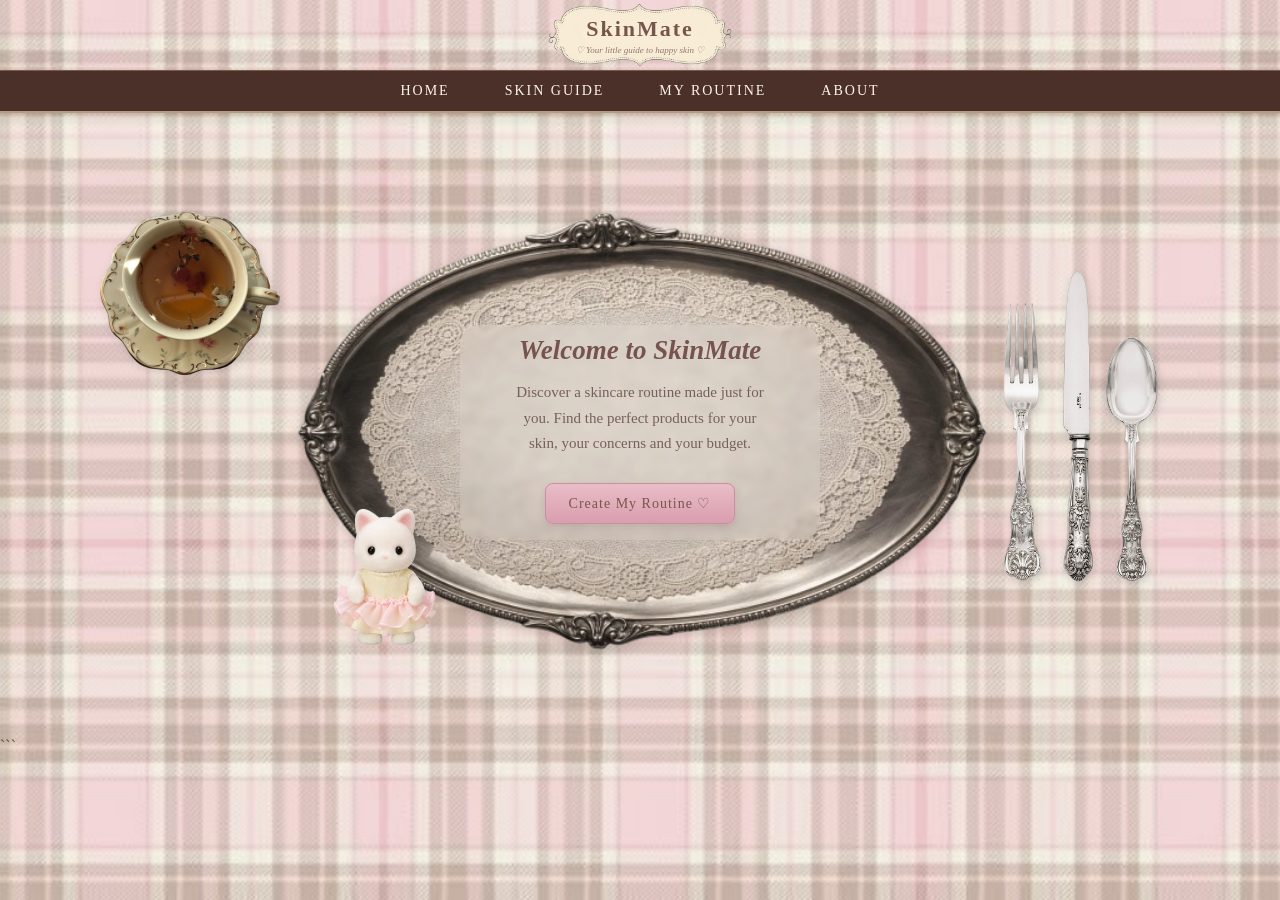
<file: index.html>
<!DOCTYPE html>
<html lang="en">
<head>
    <meta charset="UTF-8">
    <meta name="viewport" content="width=device-width, initial-scale=1.0">
    <title>SkinMate</title>
    <link rel="stylesheet" href="css/style.css">
</head>

<body>


<!-- SkinMate Logo -->
<div class="site-brand">

    <div class="brand-frame">
        <img src="images/TitleFrame.png" alt="SkinMate logo frame">

        <div class="brand-text">
            <h1>SkinMate</h1>
            <p>♡ Your little guide to happy skin ♡</p>
        </div>
    </div>

</div>

<!-- Navigation -->
<nav class="vintage-nav">
    <a href="index.html">HOME</a>
    <a href="skin-analysis.html">SKIN GUIDE</a>
    <a href="routine.html">MY ROUTINE</a>
    <a href="about.html">ABOUT</a>
</nav>



    <main>

        
<!-- Vintage Welcome Screen -->
<section class="welcome" id="welcome">

    <div class="vintage-logo">
        <h1>SkinMate</h1>
        <p>♡ Your little guide to happy skin ♡</p>
    </div>

    <div class="vintage-hero">

       <img src="images/tepsi.png" class="hero-frame" alt="Vintage tepsi">
        
        <img src="images/cay.png" class="hero-tea" alt="Vintage teacup">

        <img src="images/KEDI.png" class="hero-cat" alt="SkinMate cat">
        <img src="images/catal.png" class="hero-fork" alt="Vintage fork">
        <div class="hero-content">

            <h2>Welcome to SkinMate</h2>

            <p>
                Discover a skincare routine made just for you.
                Find the perfect products for your skin,
                your concerns and your budget.
            </p>

            <button onclick="startPlanner()">
                Create My Routine ♡
            </button>
        </div>

    </div>

</section>



        <!-- Skin Type -->
        <section id="skinSelection" style="display: none;">
            <h2>What's your skin type?</h2>
            <p>Select the option that best describes your skin.</p>

            <div class="skin-options">
                <button onclick="selectSkin('Oily')">Oily</button>
                <button onclick="selectSkin('Dry')">Dry</button>
                <button onclick="selectSkin('Combination')">Combination</button>
                <button onclick="selectSkin('Normal')">Normal</button>
                <button onclick="selectSkin('Sensitive')">Sensitive</button>
            </div>

            <p id="selectedSkin"></p>

            <button onclick="goBackToWelcome()">← Back</button>
            <button onclick="selectConcernStep()">Continue</button>
        </section>


        <!-- Skin Concerns -->
        <section id="concernSelection" style="display: none;">
            <h2>What are your skin concerns?</h2>
            <p>Select all that apply.</p>

            <div class="concern-options">
                <label>
                    <input type="checkbox" value="Acne"> Acne
                </label>

                <label>
                    <input type="checkbox" value="Blackheads"> Blackheads
                </label>

                <label>
                    <input type="checkbox" value="Dryness"> Dryness
                </label>

                <label>
                    <input type="checkbox" value="Redness"> Redness
                </label>

                <label>
                    <input type="checkbox" value="Dark Spots"> Dark Spots
                </label>

                <label>
                    <input type="checkbox" value="Fine Lines"> Fine Lines
                </label>
            </div>

            <p id="selectedConcerns"></p>

            <button onclick="goBackToSkin()">← Back</button>
            <button onclick="saveConcerns()">Continue</button>
        </section>


        <!-- Budget -->
        <section id="budgetSelection" style="display: none;">
            <h2>What's your budget?</h2>
            <p>Choose your skincare budget.</p>

            <div class="budget-options">
                <button onclick="selectBudget('Low')">Low Budget</button>
                <button onclick="selectBudget('Medium')">Medium Budget</button>
                <button onclick="selectBudget('High')">High Budget</button>
            </div>

            <p id="selectedBudget"></p>

            <button onclick="goBackToConcerns()">← Back</button>
            <button onclick="selectRoutineStep()">Continue</button>
        </section>


        <!-- Routine Preference -->
        <section id="routineSelection" style="display: none;">
            <h2>When would you like your routine?</h2>
            <p>Choose your preferred routine.</p>

            <div class="routine-options">
                <button onclick="selectRoutine('Morning')">Morning (AM)</button>
                <button onclick="selectRoutine('Evening')">Evening (PM)</button>
                <button onclick="selectRoutine('Both')">Both (AM + PM)</button>
            </div>

            <p id="selectedRoutine"></p>

            <button onclick="goBackToBudget()">← Back</button>

            <button id="generateButton"
                    onclick="generateRoutine()"
                    style="display: none;">
                Generate My Routine
            </button>
        </section>


        <!-- Product Recommendations -->
        <section id="results" style="display: none;">
            <h2>Your SkinMate Routine ♡</h2>
            <p id="routineSummary"></p>

            <div class="routine-container">

                <!-- Morning Routine -->
                <div class="routine-column" id="morningRoutine">
                    <h3>☀️ Morning Routine</h3>
                    <div id="morningProducts"></div>
                </div>

                <!-- Night Routine -->
                <div class="routine-column" id="nightRoutine">
                    <h3>🌙 Night Routine</h3>
                    <div id="nightProducts"></div>
                </div>

            </div>

            <button onclick="goBackToRoutine()">← Edit My Selections</button>
            <button onclick="startOver()">Start Over ♡</button>
        </section>

    </main>

    <!-- JavaScript Files -->
    <script src="js/products.js"></script>
    <script src="js/app.js"></script>

</body>
</html>
```
</file>
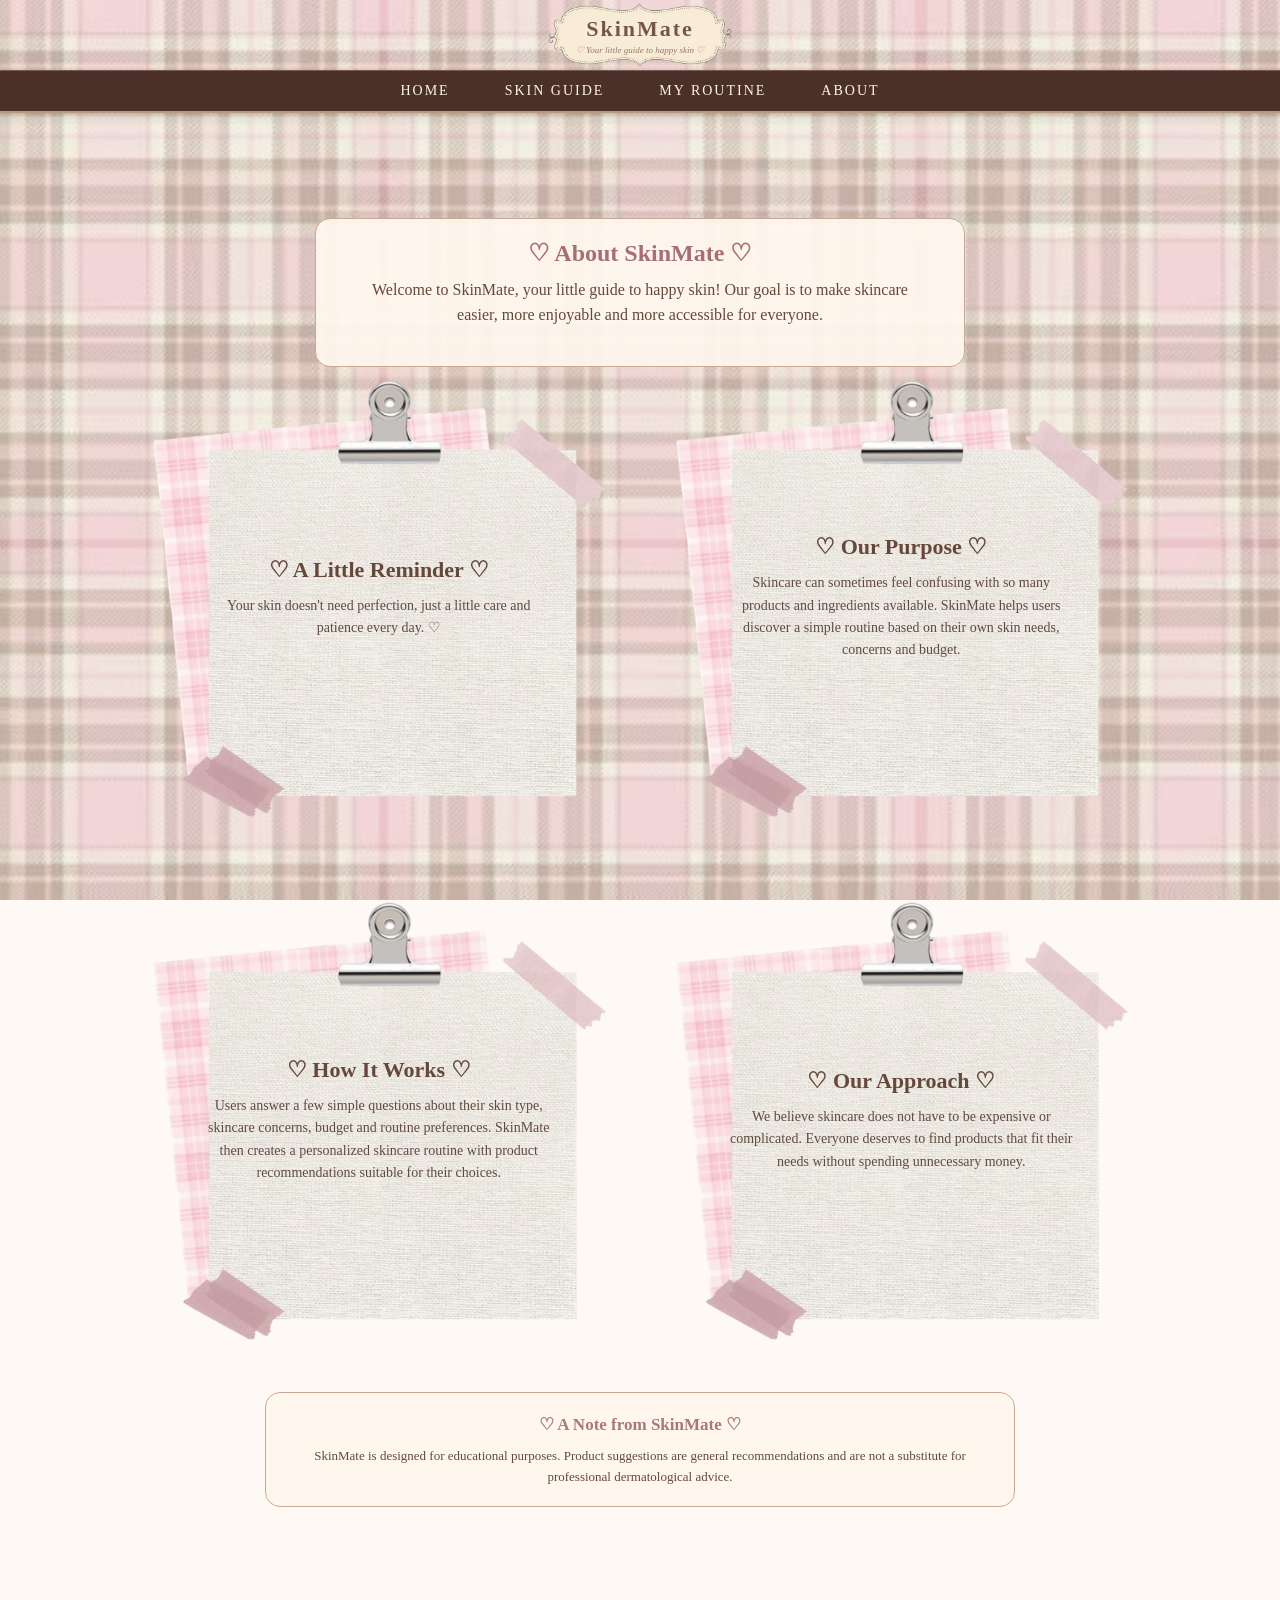
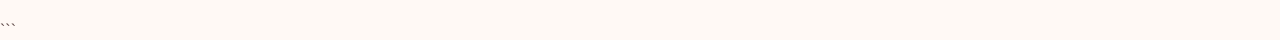
<file: about.html>
<!DOCTYPE html>
<html lang="en">
<head>
    <meta charset="UTF-8">
    <meta name="viewport" content="width=device-width, initial-scale=1.0">
    <title>About | SkinMate</title>
    <link rel="stylesheet" href="css/style.css">
</head>
<body>

    <div class="site-brand">
        <div class="brand-frame">
            <img src="images/TitleFrame.png" alt="SkinMate logo frame">
            <div class="brand-text">
                <h1>SkinMate</h1>
                <p>♡ Your little guide to happy skin ♡</p>
            </div>
        </div>
    </div>

    <nav class="vintage-nav">
        <a href="index.html">HOME</a>
        <a href="skin-analysis.html">SKIN GUIDE</a>
        <a href="routine.html">MY ROUTINE</a>
        <a href="about.html">ABOUT</a>
    </nav>

    <main class="about-page">
       
<section class="about-board">


<div class="about-intro-box">
    <h2>♡ About SkinMate ♡</h2>
    <p>
        Welcome to SkinMate, your little guide to happy skin!
        Our goal is to make skincare easier, more enjoyable
        and more accessible for everyone.
    </p>
</div>

    <div class="about-notes-grid">

        <div class="about-note-card">
            <img src="images/NOTE.png" alt="Note paper">
            <div class="note-content">
                <h2>♡ A Little Reminder ♡</h2>

<p>
    Your skin doesn't need perfection,
    just a little care and patience every day. ♡
</p>
            </div>
        </div>

        <div class="about-note-card">
            <img src="images/NOTE.png" alt="Note paper">
            <div class="note-content">
                <h2>♡ Our Purpose ♡</h2>
                <p>
                    Skincare can sometimes feel confusing with so many
                    products and ingredients available. SkinMate helps
                    users discover a simple routine based on their own
                    skin needs, concerns and budget.
                </p>
            </div>
        </div>

        <div class="about-note-card">
            <img src="images/NOTE.png" alt="Note paper">
            <div class="note-content">
                <h2>♡ How It Works ♡</h2>
                <p>
                    Users answer a few simple questions about their skin
                    type, skincare concerns, budget and routine preferences.
                    SkinMate then creates a personalized skincare routine
                    with product recommendations suitable for their choices.
                </p>
            </div>
        </div>

        <div class="about-note-card">
            <img src="images/NOTE.png" alt="Note paper">
            <div class="note-content">
                <h2>♡ Our Approach ♡</h2>
                <p>
                    We believe skincare does not have to be expensive
                    or complicated. Everyone deserves to find products
                    that fit their needs without spending unnecessary money.
                </p>
            
            </div>
        </div>

    </div>
<div class="about-disclaimer-box">
  <h3>♡ A Note from SkinMate ♡</h3>
    <p>
        SkinMate is designed for educational purposes.
        Product suggestions are general recommendations
        and are not a substitute for professional
        dermatological advice.
    </p>
</div>
</section>

    </main>

</body>
</html>
```
</file>
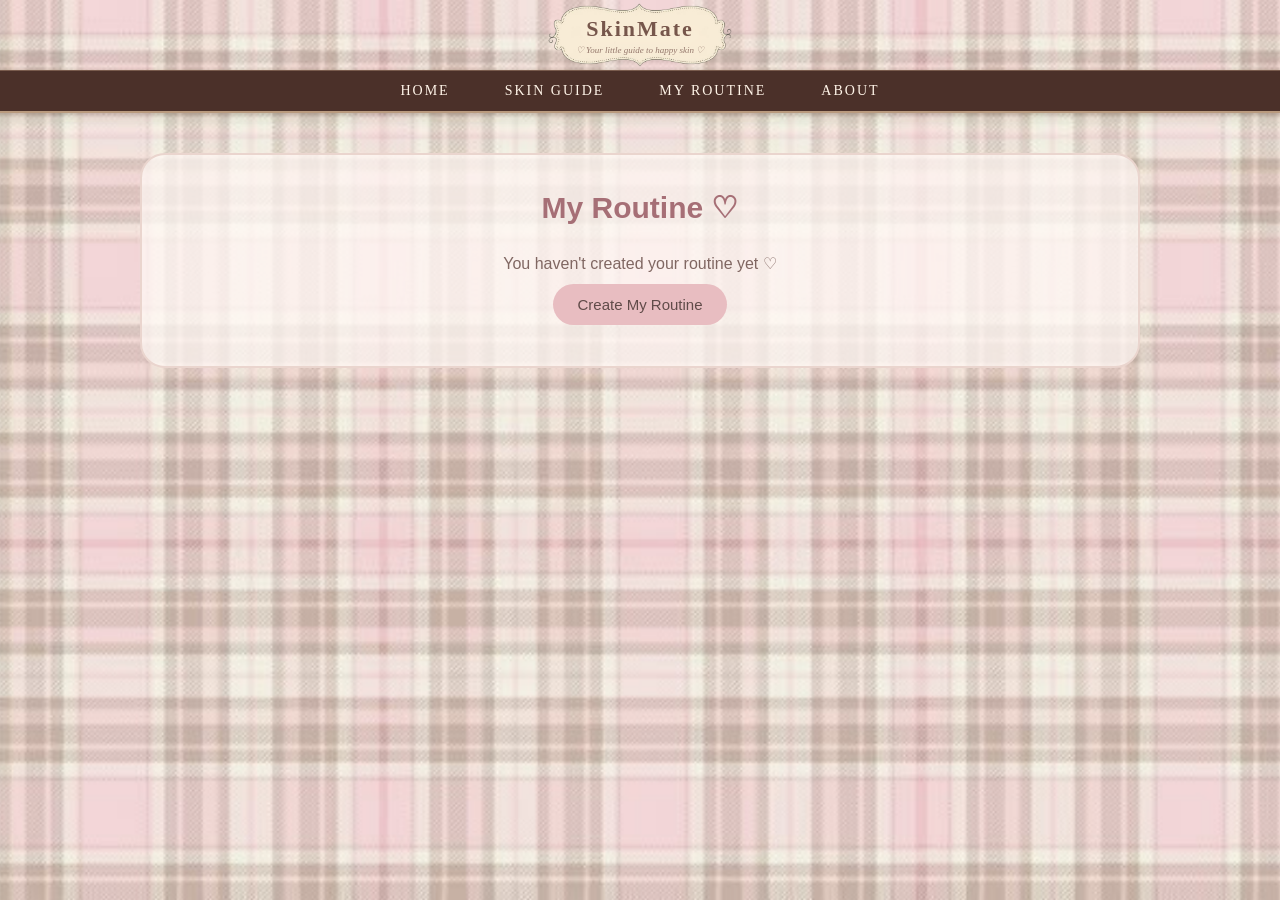
<file: routine.html>
<!DOCTYPE html>
<html lang="en">
<head>
    <meta charset="UTF-8">
    <meta name="viewport" content="width=device-width, initial-scale=1.0">
    <title>My Routine | SkinMate</title>
    <link rel="stylesheet" href="css/style.css">
</head>
<body>

<!-- SkinMate Logo -->
<div class="site-brand">

    <div class="brand-frame">
        <img src="images/TitleFrame.png" alt="SkinMate logo frame">

        <div class="brand-text">
            <h1>SkinMate</h1>
            <p>♡ Your little guide to happy skin ♡</p>
        </div>
    </div>

</div>

<!-- Navigation -->
<nav class="vintage-nav">
    <a href="index.html">HOME</a>
    <a href="skin-analysis.html">SKIN GUIDE</a>
    <a href="routine.html">MY ROUTINE</a>
    <a href="about.html">ABOUT</a>
</nav>

    <div id="myRoutinePage">
        <h1>My Routine ♡</h1>

        <div id="savedRoutine"></div>
    </div>

    <script src="js/products.js"></script>
    <script src="js/app.js"></script>

</body>
</html>
</file>
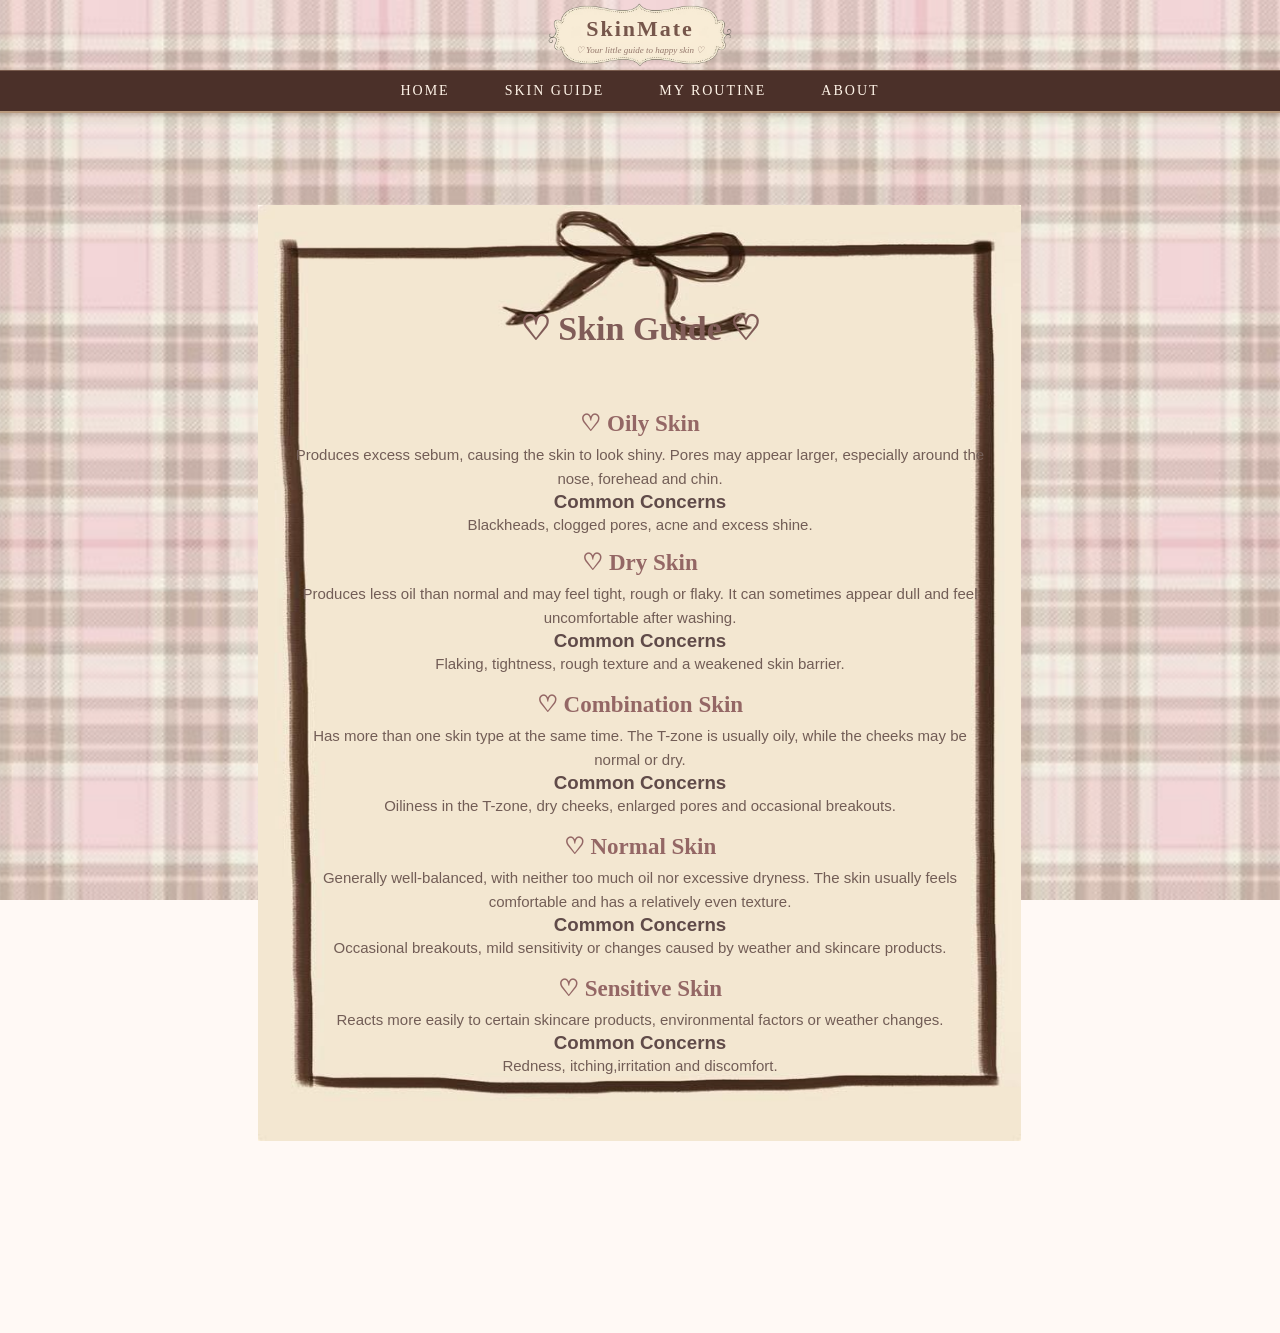
<file: skin-analysis.html>
<!DOCTYPE html>
<html lang="en">
<head>
    <meta charset="UTF-8">
    <meta name="viewport" content="width=device-width, initial-scale=1.0">
    <title>Skin Guide | SkinMate</title>
    <link rel="stylesheet" href="css/style.css">
</head>
<body>

    <div class="site-brand">
        <div class="brand-frame">
            <img src="images/TitleFrame.png" alt="SkinMate logo frame">
            <div class="brand-text">
                <h1>SkinMate</h1>
                <p>♡ Your little guide to happy skin ♡</p>
            </div>
        </div>
    </div>

    <nav class="vintage-nav">
        <a href="index.html">HOME</a>
        <a href="skin-analysis.html">SKIN GUIDE</a>
        <a href="routine.html">MY ROUTINE</a>
        <a href="about.html">ABOUT</a>
    </nav>

    <main class="skin-guide-page">
        <div class="skin-guide-board">

            <div class="skin-guide-content">

                <h1>♡ Skin Guide ♡</h1>
                
        

               <div class="skin-type-list">

    <div class="skin-type-item">
        <h2>♡ Oily Skin</h2>
        <p>Produces excess sebum, causing the skin to look shiny.
        Pores may appear larger, especially around the nose, forehead and chin.</p>

        <h3>Common Concerns</h3>
        <p>Blackheads, clogged pores, acne and excess shine.</p>

        

    <div class="skin-type-item">
        <h2>♡ Dry Skin</h2>
        <p>Produces less oil than normal and may feel tight, rough or flaky.
        It can sometimes appear dull and feel uncomfortable after washing.</p>

        <h3>Common Concerns</h3>
        <p>Flaking, tightness, rough texture and a weakened skin barrier.</p>

        
    </div>

    <div class="skin-type-item">
        <h2>♡ Combination Skin</h2>
        <p>Has more than one skin type at the same time.
        The T-zone is usually oily,
        while the cheeks may be normal or dry.</p>

        <h3>Common Concerns</h3>
        <p>Oiliness in the T-zone, dry cheeks, enlarged pores
        and occasional breakouts.</p>

        
    </div>

    <div class="skin-type-item">
        <h2>♡ Normal Skin</h2>
        <p>Generally well-balanced, with neither too much oil nor excessive dryness.
        The skin usually feels comfortable and has a relatively even texture.</p>

        <h3>Common Concerns</h3>
        <p>Occasional breakouts, mild sensitivity or changes caused by weather
        and skincare products.</p>

       
    </div>

    <div class="skin-type-item">
        <h2>♡ Sensitive Skin</h2>
        <p>Reacts more easily to certain skincare products, environmental factors
        or weather changes.</p>

        <h3>Common Concerns</h3>
        <p>Redness, itching,irritation and discomfort.</p>

       
    </div>

</div>
</file>
<file: css/style.css>
/* =========================
   SKINMATE - CLEAN STYLESHEET
========================= */

/* GENERAL */
* {
    margin: 0;
    padding: 0;
    box-sizing: border-box;
}

body {
    font-family: Arial, sans-serif;
    color: #604b49;
    background-color: #fff9f5;
    background-image: url("../images/homepage-bg.png");
    background-size: cover;
    background-position: center;
    background-repeat: no-repeat;
    background-attachment: fixed;
}


/* MAIN & SECTIONS */
main {
    max-width: 1100px;
    margin: 35px auto;
    padding: 20px;
}

section {
    background-color: #fffdfb;
    border: 1px solid #f0ded9;
    border-radius: 18px;
    padding: 30px;
    margin-bottom: 25px;
    box-shadow: 0 4px 12px rgba(160, 110, 110, 0.08);
}
section h2 {
    color: #a66f76;
    margin-bottom: 12px;
}
section p {
    margin-bottom: 18px;
    line-height: 1.6;
}


/* BUTTONS */
button {
    background-color: #e8bdc1;
    color: #604b49;
    border: none;
    padding: 12px 24px;
    border-radius: 22px;
    font-size: 15px;
    cursor: pointer;
    margin: 6px;
    transition: 0.2s;
}
button:hover {
    background-color: #dba5ad;
    transform: translateY(-2px);
}


/* SKIN, BUDGET AND ROUTINE OPTIONS */
.skin-options,
.budget-options,
.routine-options {
    display: flex;
    flex-wrap: wrap;
    gap: 10px;
    margin: 20px 0;
}
.concern-options {
    display: grid;
    grid-template-columns: repeat(auto-fit, minmax(150px, 1fr));
    gap: 15px;
    margin: 20px 0;
}
.concern-options label {
    background-color: #e8b9be !important;
    padding: 13px;
    border-radius: 12px;
}

#skinSelection,
#concernSelection,
#budgetSelection,
#routineSelection {
    background-color: rgba(255, 253, 251, 0.65) !important;
}


/* ROUTINE LAYOUT */
.routine-container {
    display: grid;
    grid-template-columns: repeat(2, minmax(0, 1fr));
    gap: 24px;
    margin-top: 28px;
}
.routine-container.single-routine {
    grid-template-columns: minmax(0, 650px);
    justify-content: center;
}
.routine-column {
    min-width: 0;
    padding: 18px;
    background-color: #fff9f6;
    border: 1px solid #efd9d5;
    border-radius: 20px;
}
.routine-column > h3 {
    text-align: center;
    background-color: #f8e6df;
    color: #9d6c70;
    padding: 15px 8px;
    border-radius: 14px;
    margin-bottom: 22px;
    border: 1px solid #f0d5cc;
    box-shadow: 0 3px 8px rgba(157, 108, 112, 0.08);
    letter-spacing: 0.4px;
}
#nightRoutine > h3 {
    background-color: #eee6ef;
}


/* PRODUCT CARDS */
.product-card,
.routine-card {
    position: relative;
    overflow: visible;
    isolation: isolate;
    background-color: #fff5f2;
    border: 1px solid #efd9d5;
    border-radius: 18px;
    padding: 20px 18px;
    margin: 15px 0;
}
.routine-column .product-card {
    background: linear-gradient(180deg, #fffdfb, #fff7f3);
    border: 1px solid #f1dfda;
    border-radius: 20px;
    padding: 14px;
    margin-bottom: 22px;
    text-align: center;
    transition: transform 0.25s ease, box-shadow 0.25s ease;
}
.routine-column .product-card:hover {
    transform: translateY(-4px);
    box-shadow: 0 8px 20px rgba(166, 111, 118, 0.10);
}
.product-card::before {
    content: "";
    position: absolute;
    top: 0;
    left: 49%;
    transform: translateX(-50%);
    width: 300px;
    height: 300px;
    background-image: url("../images/Tabak.png");
    background-size: contain;
    background-repeat: no-repeat;
    background-position: center;
    z-index: -1;
    pointer-events: none;
}
.product-image {
    position: relative;
    z-index: 1;
    width: 150px;
    height: 180px;
    max-width: 100%;
    object-fit: contain;
    display: block;
    margin: 25px auto 30px;
}
.routine-column .product-card h4 {
    display: inline-block;
    color: #a66f76;
    background-color: #f8e8e5;
    padding: 6px 12px;
    border-radius: 20px;
    font-size: 13px;
    margin-bottom: 8px;
}
.product-card p {
    color: #8a7470;
    font-size: 13px;
    margin-bottom: 10px;
}
.product-card p strong {
    display: block;
    color: #604b49;
    font-size: 16px;
    line-height: 1.4;
    padding: 0 8px;
    margin-bottom: 4px;
}
.product-description {
    font-size: 13px;
    color: #806762;
    line-height: 1.7;
    background-color: #fff9f6;
    padding: 12px 14px;
    margin: 12px 0;
    border-radius: 14px;
    border: 1px solid #f1dfd9;
}
.recommendation-label {
    color: #a66f76;
    font-size: 12px;
    font-weight: 600;
    letter-spacing: 0.5px;
    margin-bottom: 8px;
}
.skin-match-text {
    color: #8d7772;
    background-color: #fdf1ec;
    border: 1px solid #f0ded8;
    padding: 10px 12px;
    border-radius: 12px;
    font-size: 12px;
    line-height: 1.5;
    margin: 10px 0;
}
.match-text {
    color: #a66f76;
    background-color: #f9e8eb;
    border: 1px solid #f0d4da;
    padding: 10px 12px;
    border-radius: 12px;
    font-size: 12px;
    line-height: 1.6;
    margin: 10px 0;
}
.usage-step {
    font-size: 12px;
    color: #8b6d68;
    background-color: #fffaf7;
    border: 1px solid #ead5ce;
    border-radius: 14px;
    padding: 12px 14px;
    line-height: 1.7;
    text-align: left;
    margin-top: 12px;
}


/* SKINMATE TOP LOGO */
.site-brand {
    width: 100%;
    display: flex;
    justify-content: center;
    padding: 0;
    margin: 0;
}
.brand-frame {
    position: relative;
    width: 190px;
    max-width: 85%;
}
.brand-frame img {
    width: 100%;
    display: block;
}
.brand-text {
    position: absolute;
    top: 50%;
    left: 50%;
    transform: translate(-50%, -50%);
    width: 75%;
    text-align: center;
}
.brand-text h1 {
    color: #76564b;
    font-family: Georgia, serif;
    font-size: 22px;
    letter-spacing: 2px;
    margin: 0 0 3px;
}
.brand-text p {
    color: #94776b;
    font-family: Georgia, serif;
    font-style: italic;
    font-size: 9px;
    margin: 0;
}


/* VINTAGE NAVIGATION */
.vintage-nav {
    width: 100%;
    background-color: #4b3029;
    display: flex;
    justify-content: center;
    align-items: center;
    gap: 55px;
    padding: 12px 20px;
    margin: 0;
    border-top: 1px solid #795b4d;
    border-bottom: 2px solid #b99a7e;
    box-shadow: 0 4px 10px rgba(65, 42, 34, 0.15);
}
.vintage-nav a {
    text-decoration: none;
    color: #fff4e8;
    font-family: Georgia, serif;
    font-size: 14px;
    letter-spacing: 2px;
    transition: color 0.3s ease;
}
.vintage-nav a:hover {
    color: #e8bdc1;
}


/* HOMEPAGE WELCOME & TRAY */
#welcome.welcome {
    background: transparent;
    border: none;
    box-shadow: none;
    margin: 0 auto;
    padding: 15px 10px 20px;
}
.vintage-logo {
    display: none;
}
.vintage-hero {
    position: relative;
    width: 100%;
    max-width: 750px;
    min-height: 480px;
    margin: 0 auto;
    display: flex;
    justify-content: center;
    align-items: center;
}
.hero-frame {
    position: absolute;
    inset: 0;
    width: 100%;
    height: 100%;
    object-fit: fill;
    z-index: 1;
    left: 15px;
    margin-left: 5px;
    transform: translateY(10px);
    filter: drop-shadow(0 4px 6px rgba(75, 48, 41, 0.22));
}
.hero-content {
    position: relative;
    z-index: 2;
    width: 48%;
    max-width: 480px;
    text-align: center;
    padding: 10px 6px;
    box-sizing: border-box;
    transform: translateY(10px);
    background: rgba(255, 248, 238, 0.15);
    border-radius: 20px;
    backdrop-filter: blur(3px);
}
.hero-content h2 {
    font-family: Georgia, serif;
    font-size: 27px;
    font-style: italic;
    color: #76534f;
    margin-bottom: 14px;
}
.hero-content p {
    width: 100%;
    max-width: 440px;
    font-family: Georgia, serif;
    font-size: 15px;
    line-height: 1.7;
    color: #75615b;
    margin: 0 auto 20px;
    overflow-wrap: break-word;
    text-wrap: balance;
}
.hero-content button {
    background: linear-gradient(#e9bdc7, #d99eaf);
    color: #79564b;
    border: 1px solid #c991a0;
    border-radius: 8px;
    padding: 11px 23px;
    font-family: Georgia, serif;
    font-size: 14px;
    letter-spacing: 1px;
    box-shadow: 0 4px 8px rgba(125, 84, 92, 0.2);
}
.hero-content button:hover {
    background: linear-gradient(#dfadb9, #cb899e);
    transform: translateY(-2px);
}
.hero-cat {
    position: absolute;
    width: 150px;
    height: auto;
    bottom: 12px;
    left: 6%;
    z-index: 3;
}
.hero-fork {
    position: absolute;
    width: 250px;
    right: -25%;
    bottom: 55px;
    z-index: 2;
    filter: drop-shadow(2px 3px 4px rgba(0, 0, 0, 0.15));
}
.hero-tea {
    position: absolute;
    width: 300px;
    top: -40px;
    left: -30%;
    z-index: 3;
    filter: drop-shadow(2px 3px 4px rgba(0, 0, 0, 0.12));
}


/* SKIN GUIDE */
.skin-guide-page {
    padding: 40px 20px;
    display: flex;
    justify-content: center;
}
.skin-guide-board {
    position: relative;
    width: 90%;
    max-width: 1000px;
    min-height: 1050px;
    margin-top: -100px !important;
    background-image: url("../images/MENU.jpg");
    background-size: 80% 80%;
    background-repeat: no-repeat;
    background-position: center;
    box-sizing: border-box;
}
.skin-guide-content {
    width: 78%;
    margin: 0 auto;
    padding: 120px 25px 150px;
    text-align: center;
}
.skin-guide-content h1 {
    color: #805c58;
    font-family: Georgia, serif;
    font-size: 34px;
    margin-top: 100px;
    margin-bottom: 12px;
}
.skin-type-list {
    display: flex;
    flex-direction: column;
    gap: 10px;
    margin-top: 50px;
}
.skin-type-item {
    max-width: 850px;
    margin: 12px auto 15px;
}
.skin-type-item h2 {
    color: #946765;
    font-family: Georgia, serif;
    font-size: 23px;
    margin-bottom: 6px;
}
.skin-type-item p {
    color: #725d56;
    font-size: 15px;
    line-height: 1.6;
    margin: 0 auto;
    max-width: 800px;
}


/* MY ROUTINE PAGE */
#results {
    background-color: rgba(255, 249, 245, 0.50) !important;
}
#results > h2 {
    color: #a66f76;
    font-size: 27px;
    margin-bottom: 12px;
    letter-spacing: 0.3px;
}
#routineSummary {
    color: #806762;
    background-color: rgba(255, 247, 241, 0.65);
    border: 1px solid #ecd8d0;
    border-radius: 14px;
    padding: 12px 16px;
    margin: 12px 0 24px;
    font-size: 14px;
    line-height: 1.8;
}
#myRoutinePage {
    max-width: 1000px;
    margin: 40px auto;
    padding: 35px;
    background-color: rgba(255, 249, 245, 0.75);
    border: 2px solid #ead5ce;
    border-radius: 25px;
    text-align: center;
}
#myRoutinePage h1 {
    color: #a66f76;
    font-size: 30px;
    margin-bottom: 25px;
}
#savedRoutine {
    color: #806762;
    font-size: 16px;
    line-height: 1.8;
}
.my-routine-profile {
    display: grid;
    grid-template-columns: repeat(2, minmax(0, 1fr));
    gap: 12px;
    max-width: 650px;
    margin: 25px auto 35px;
}
.my-routine-profile p {
    background-color: rgba(250, 235, 229, 0.85);
    border: 1px solid #efd8d0;
    border-radius: 16px;
    padding: 16px 12px;
    margin: 0;
    color: #806762;
    font-size: 14px;
    line-height: 1.6;
    box-shadow: 0 3px 8px rgba(157, 108, 112, 0.06);
}
.my-routine-profile p strong {
    display: block;
    color: #a66f76;
    font-size: 12px;
    margin-bottom: 5px;
    letter-spacing: 0.5px;
}


/* ABOUT PAGE */
.about-page {
    padding: 30px 20px;
    display: flex;
    justify-content: center;
}
.about-board {
    position: relative;
    width: 100%;
    max-width: 1200px;
    margin: 20px auto;
    background: none;
    border: none;
    box-shadow: none;
    padding: 20px;
}
.about-intro-box {
    max-width: 650px;
    margin: 0 auto 0;
    padding: 20px 35px;
    background: rgba(255, 248, 238, 0.92);
    border: 1px solid #c9a995;
    border-radius: 15px;
    text-align: center;
    color: #65483b;
}
.about-intro-box h2 {
    font-family: Georgia, serif;
    margin-bottom: 10px;
}
.about-intro-box p {
    font-family: Georgia, serif;
    line-height: 1.6;
}
.about-notes-grid {
    display: grid;
    grid-template-columns: repeat(2, minmax(0, 1fr));
    gap: 25px;
    max-width: 1100px;
    margin: -25px auto 0;
}
.about-note-card {
    position: relative;
    width: 100%;
    aspect-ratio: 1 / 1;
}
.about-note-card > img {
    width: 100%;
    height: 100%;
    object-fit: fill;
    display: block;
}
.note-content {
    position: absolute;
    inset: 20% 15% 15%;
    display: flex;
    flex-direction: column;
    justify-content: center;
    align-items: center;
    text-align: center;
    overflow: hidden;
}
.note-content h2 {
    font-family: Georgia, serif;
    color: #65483b;
    font-size: 22px;
    margin-bottom: 12px;
}
.note-content p {
    font-family: Georgia, serif;
    color: #604b40;
    font-size: 14px;
    line-height: 1.6;
    margin-bottom: 10px;
}
.about-disclaimer-box {
    max-width: 750px;
    margin: 30px auto 10px;
    padding: 18px 30px;
    background: rgba(255, 248, 238, 0.92);
    border: 1px solid #c9a995;
    border-radius: 15px;
    text-align: center;
    color: #65483b;
    font-family: Georgia, serif;
    font-size: 13px;
    line-height: 1.6;
}
.about-disclaimer-box p {
    margin: 5px 0 0;
}
.about-disclaimer-box h3 {
    color: #a87979;
    font-family: Georgia, serif;
    font-size: 17px;
    margin: 0 0 8px;
}


/* RESPONSIVE */
@media (max-width: 650px) {
    main {
        padding: 10px;
    }
    section {
        padding: 20px;
    }
    .routine-container {
        grid-template-columns: 1fr;
    }
    .routine-column {
        padding: 15px;
    }
    .routine-column .product-card {
        padding: 15px;
    }
    .product-image {
        width: 140px;
        height: 155px;
    }
    .vintage-nav {
        gap: 15px;
        padding: 15px 8px;
        flex-wrap: wrap;
    }
    .vintage-nav a {
        font-size: 11px;
        letter-spacing: 1px;
    }
    #welcome.welcome {
        padding-top: 20px;
    }
    .vintage-hero {
        min-height: 350px;
    }
    .hero-content {
        width: 65%;
        padding: 20px 10px;
        transform: translateY(-5px);
    }
    .hero-content h2 {
        font-size: 20px;
    }
    .hero-content p {
        font-size: 12px;
        line-height: 1.5;
    }
    .hero-content button {
        font-size: 12px;
        padding: 10px 15px;
    }
    .hero-cat {
        width: 85px;
        bottom: 5px;
        left: 5%;
    }
    .skin-guide-board {
        min-height: 950px;
    }
    .skin-guide-content {
        width: 78%;
        padding: 115px 12px 130px;
    }
    .skin-guide-content h1 {
        font-size: 25px;
    }
    .skin-type-item h2 {
        font-size: 19px;
    }
    .skin-type-item p {
        font-size: 12px;
    }
    .skin-type-list {
        gap: 10px;
    }
    .about-notes-grid {
        grid-template-columns: 1fr;
        gap: 15px;
    }
    .about-note-card {
        max-width: 450px;
        margin: 0 auto;
    }
    .about-intro-box {
        padding: 18px 20px;
        margin-bottom: 20px;
    }
    .about-disclaimer-box {
        margin: 20px 15px;
        padding: 15px 20px;
    }
    .note-content h2 {
        font-size: 19px;
    }
    .note-content p {
        font-size: 13px;
    }
}
</file>
